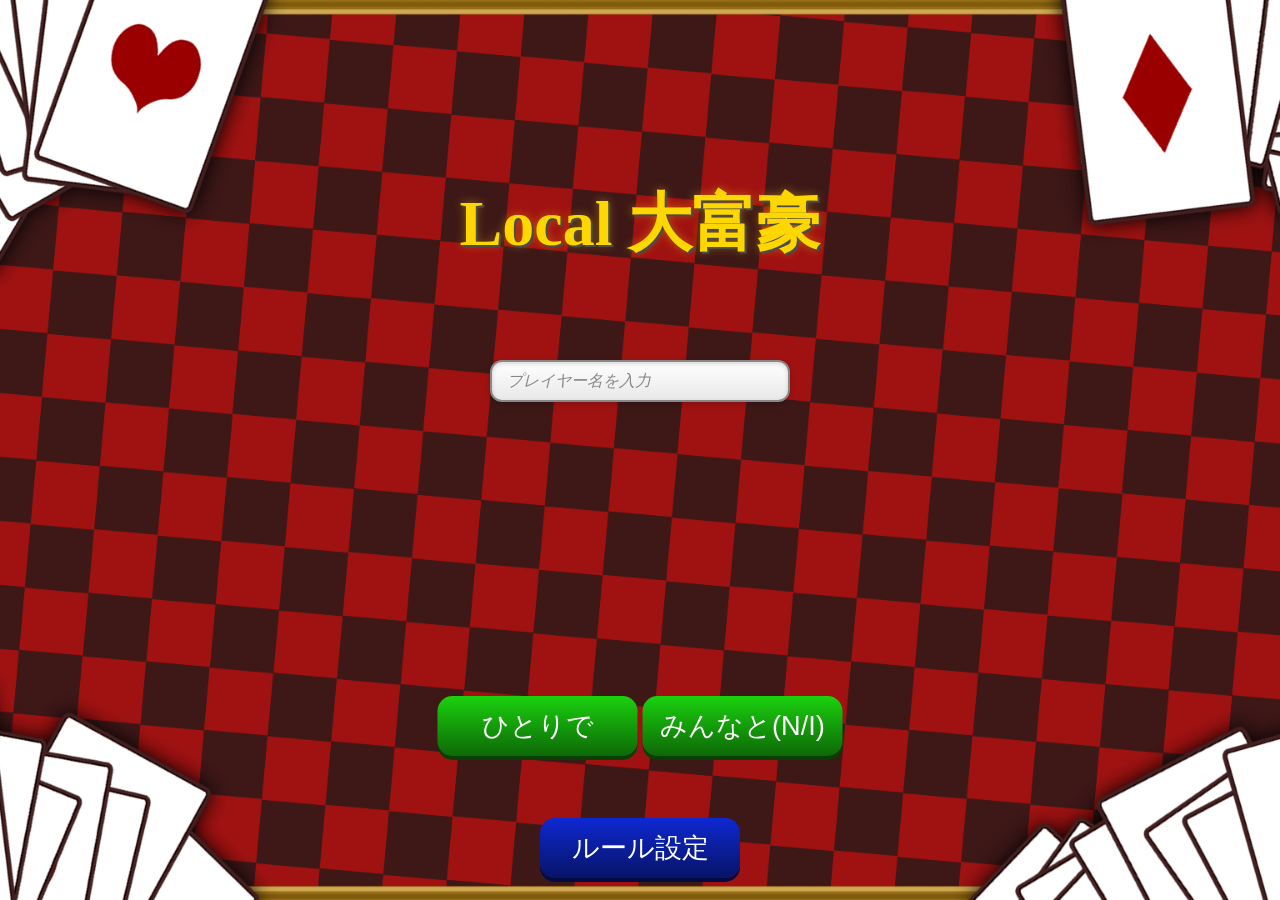
<file: index.html>
<!-- index.html -->
<!DOCTYPE html>
<html lang="ja">
    <head>
        <meta charset="UTF-8">
        <meta name="viewport" content="width=device-width, initial-scale=1.0"/>
        <title>Local大富豪</title>

        <!-- CSSとの連携 -->

        <link rel="stylesheet" href="./css/titleScreen/titleScreen.css">

        <link rel="stylesheet" href="./css/gameScreen/gameScreen.css">
        <link rel="stylesheet" href="./css/gameScreen/field.css">
        <link rel="stylesheet" href="./css/gameScreen/infoArea.css">
        <link rel="stylesheet" href="./css/gameScreen/playerArea.css">

        <link rel="stylesheet" href="./css/ruleScreen/ruleScreen.css">

        <link rel="stylesheet" href="./css/player.css">
        <link rel="stylesheet" href="./css/card.css">
        <link rel="stylesheet" href="./css/button.css">
        <link rel="stylesheet" href="./css/common.css">

        <!-- JSとの連携 -->
        <script type="module" src="./js/main.js"></script>

        <!-- 画像の先読み -->
        <link rel="preload" as="image" href="images/background/black_red_check_PC.jpg" media="(min-width:601px)">
        <link rel="preload" as="image" href="images/background/black_red_check_Phone.jpg" media="(max-width:600px)">
        <link rel="preload" as="image" href="images/background/green_diamond_PC.jpg">
        <link rel="preload" as="image" href="images/grass.jpg">
    </head>

    <body>
        <!--=== タイトル画面 ===-->
        <div id="title-screen" class="screen">
            <h1 id="title">Local 大富豪</h1>

            <input
                id="name-input"
                type="text"
                placeholder="プレイヤー名を入力"
                maxlength="12"
                spellcheck="false">

            <div id="title-button-area" class="button-area">
                <button id="start-solo-button" class="button">ひとりで</button>
                <button id="start-multi-button" class="button">みんなと(N/I)</button>
            </div>

            <button id="rule-button" class="button">ルール設定</button>
        </div>

        <!--=== ゲーム画面 ===-->
        <div id="game-screen" class="screen hidden">
            <!-- インフォメーションエリア -->
            <div id="info-area" class="area">
                <div id="turn"></div>

                <div id="other-players"></div>

                <div id="field-effect"></div>
            </div>

            <!-- 場 -->
            <div id="field-frame" class="wood-like">
                <div id="field" class="area">
                    <!-- 出されたカードを表示 -->
                </div>
            </div>

            <!-- プレイヤー領域 -->
            <div id="player-area" class="area">

                <div id="hand"></div><!-- 手札カード -->

                <div id="game-button-area" class="button-area hidden">
                    <button id="pass-button" class="button">パス</button>
                    <button id="play-button" class="button">出す</button>
                </div>
            </div>
            
            <button id="back-to-title-button" class="button">タイトル</button>
            <div id="player-name"></div>
        </div>

        <!--=== ルール設定画面 ===-->
        <div id="rule-screen" class="screen hidden">
            <button id="apply-button" class="button">OK</button>
        </div>

        <!--=== リザルト画面 ===-->
        <div id="result-screen" class="screen hidden">

        </div>
    </body>
</html>
</file>
<file: css/titleScreen/titleScreen.css>
/* titleScreen.css */
#title-screen{
    background-image: url("../../images/background/black_red_check_PC.jpg");
}
@media (max-width: 600px) {
    #title-screen{
        background-image: url("../../images/background/black_red_check_Phone.jpg");
    }
}

#title{
    position: absolute;
    top: 20%;
    left: 50%;
    transform: translateX(-50%);

    font-family: serif;
    font-size: clamp(1.8rem, 8vw, 4rem);/* (最低値, 基準, 最高値) */
    font-weight: bold;
    color: gold;

    text-shadow:
        2px 2px 0 rgb(75, 75, 75),
        0 0 10px rgba(255,215,0,0.4);
}

#name-input{
    position: absolute;
    top: 40%;
    left: 50%;
    transform: translateX(-50%);
    width: clamp(120px, 40%, 300px);
    padding: 10px 15px;

    font-size: 1rem;

    border: 2px solid #888;
    border-radius: 12px;

    background: linear-gradient(#ffffff, #e8e8e8);

    box-shadow:
        inset 0 2px 4px rgba(0,0,0,0.15),
        0 2px 6px rgba(0,0,0,0.2);

    outline: none;
}
#name-input:focus {
    border-color: rgb(218, 185, 2);

    box-shadow:
        0 0 5px rgba(255,215,0,0.7),
        inset 0 2px 4px rgba(0,0,0,0.15);
}
#name-input::placeholder {
    color: #888;
    font-style: italic;
}
</file>
<file: css/gameScreen/gameScreen.css>
/* gameScreen.css */
#game-screen{
    background-image: url(../../images/background/green_diamond_PC.jpg);
}

#info-area{
    display: flex;
    justify-content:center;
    align-items:flex-start;

    position: absolute;
    top: 20%;
    left: 50%;
    width: 100%;
    height: 20%;
    transform: translate(-50%, -50%);
}

#player-area{
    position: absolute;
    bottom: 0%;
    left: 50%;
    width: 60%;
    height: 30%;
    transform: translateX(-50%);
}

#player-name{
    position: absolute;
    left: 10%;
    bottom: 30%;
    transform: translate(10%, -30%);
}
@media (min-width: 1280px) {
    #player-name{
        position: absolute;
        left: calc(50% - 500px);
        bottom: 30%;
        transform: translate(10%, -30%);
    }
}
</file>
<file: css/gameScreen/field.css>
/* field.css */
#field-frame{
    position: absolute;
    top: 50%;
    left: 50%;

    width: clamp(100px, 70%, 500px);
    height: 40%;
    transform: translate(-50%, -50%);

    padding: 8px;

    border-radius: 50%;
    overflow: hidden;/* 子要素のはみ出た分を隠す */
}

#field{
    width: 100%;
    height: 100%;

    background-image: url("../../images/grass.jpg");

    box-shadow: 0 8px 20px rgba(0,0,0,0.5);
    background-size: cover;
    background-position: center;

    border-radius: 50%;
    gap: -5px;
}
</file>
<file: css/gameScreen/infoArea.css>
/* infoArea.css */
#info-area{
    
}

#turn{

}

#other-players{

}

#field-effect{

}
</file>
<file: css/gameScreen/playerArea.css>
/* playerArea.css */
#hand{
    display: flex;
    
    position: absolute;
    left: 50%;
    top: 40px;
    transform: translateX(-50%);
}
</file>
<file: css/ruleScreen/ruleScreen.css>
/* ruleScreen.css */
#rule-screen{
    background-image: url(../../images/background/green_diamond_PC.jpg);
}
</file>
<file: css/player.css>
/* player.css */
.player-box {
    display:flex;
    flex-direction:column;
    justify-content:center;
    align-items:center;

    padding: 5px;
    aspect-ratio: 10 / 7;

    background: rgba(0,0,0,0.8);
    color:white;

    border-radius:10px;

    border: 2px solid #888;
    border-radius: 12px;
}
.player-box.current-turn {
    border-color: rgb(218,185,2);

    box-shadow:
        0 0 5px rgba(255,215,0,0.7),
        inset 0 2px 4px rgba(0,0,0,0.15);
}

.player-name{
    font-size: clamp(5px, 1.5vw, 15px);
}

.card-count{
    font-size: clamp(5px, 1.5vw, 15px);
}
</file>
<file: css/card.css>
/* card.css */

.card{
    position: relative;

    width: clamp(30px, 7vw, 60px);
    aspect-ratio: 2 / 3;

    background-color: rgb(231, 224, 224);

    border-radius: 3px;
    border: 1px solid black;

    font-size: clamp(8px, 1vw, 15px);

    cursor: pointer;
}

/* トランプのマーク・数字の位置 */
.corner {
    position: absolute;
    top: 3px;
    left: 3px;

    display: flex;
    flex-direction: column;
    align-items: center;
    line-height: 1;
}
/* マーク・数字の確保する幅 */
.suit,
.rank {
    width: 2ch;
    text-align: center;
    
}
@media (max-width: 600px) {
    .card {
        font-size: 1.9vw;
    }
}

.card.red{
    color: red;
}

.card.selected{
    transform: translateY(-20px);
}

/* 半角スペースが重要 */
#hand .card{
    margin-left: -5px;
}

#hand .card:first-child{
    margin-left: 0;
}
</file>
<file: css/button.css>
/*=== 共通 ===*/
.button{
    position: absolute;

    border: none;/* 枠の黒線除去 */
    border-radius: 15px;/* 枠の角を丸く */
    background: linear-gradient(var(--button-color), color-mix(in srgb, var(--button-color) 50%, black));/* グラデーション；立体感 */
    color: white;/* ボタンの文字色 */
    box-shadow: 0 4px 0 color-mix(in srgb, var(--button-color) 30%, black);/* 影；立体感 */


    cursor: pointer;/* ボタンに置いたときのカーソルの形 */
    transition: 0.4s;/* 画面遷移の猶予 */
}
.button:hover{
    background: linear-gradient(color-mix(in srgb, var(--button-color) 90%, black), color-mix(in srgb, var(--button-color) 45%, black));/* ボタンにカーソルを置いたときのボタンの色 */
}
.button:active{
    box-shadow: 0 2px 0 color-mix(in srgb, var(--button-color) 30%, black);/* 影を小さく */
}

.button-area {
    position: absolute;
    left: 50%;
    transform: translateX(-50%);

    display: flex;
    gap: 5px;
}

/*=== タイトル画面 ===*/
#title-button-area{
    bottom: 16%;
}
/* スタートボタン */
#start-solo-button{
    position: static;

    --button-color: rgb(26, 210, 14);
    width: clamp(100px, 30vw, 200px);
    height: 60px;
    
    font-size: clamp(1.1rem, 4vw, 1.7rem);/* ボタンの文字サイズ */
}
#start-solo-button:active{
    transform: scale(0.99) translateY(4px);/* ホバー時のボタンの縮み */
}

#start-multi-button{
    position: static;

    --button-color: rgb(26, 210, 14);
    width: clamp(100px, 30vw, 200px);
    height: 60px;
    
    font-size: clamp(1.1rem, 4vw, 1.7rem);/* ボタンの文字サイズ */
}
#start-multi-button:active{
    transform: scale(0.99) translateY(4px);/* ホバー時のボタンの縮み */
}

/* ルール設定ボタン */
#rule-button{
    --button-color: rgb(14, 40, 210);
    bottom: 2.5%;
    left: 50%;
    width: clamp(100px, 30vw, 200px);
    height: 60px;
    transform: translateX(-50%);/* 自分のサイズ参照で位置調整 */
    
    font-size: clamp(1.1rem, 4vw, 1.7rem);/* ボタンの文字サイズ */
}
#rule-button:active{
    transform: translateX(-50%) scale(0.99) translateY(4px);/* ホバー時のボタンの縮み */
}

/*=== ゲーム画面 ===*/
/* タイトル行きボタン */
#back-to-title-button{
    --button-color: rgb(123, 2, 2);
    top: 0%;
    left: 0%;
    width: clamp(60px, 6vw, 100px);
    height: 30px;
    transform: translate(10%, 30%);/* 自分のサイズ参照で位置調整 */

    color: rgb(224, 231, 9);/* ボタンの文字色 */
    font-size: clamp(0.7rem, 1.2vw, 0.9rem);/* ボタンの文字サイズ */
}
#back-to-title-button:active{
    transform: translate(10%, 30%) scale(0.99) translateY(4px);/* ホバー時のボタンの縮み */
}

/* ゲームボタンエリア */
#game-button-area{
    bottom: 4%;
}
/* パスボタン */
#pass-button{
    position: static;

    --button-color: rgb(32, 2, 123);
    width: clamp(45px, 6vw, 55px);
    height: 40px;

    color: rgb(224, 231, 9);/* ボタンの文字色 */
    font-size: clamp(0.7rem, 1.4vw, 0.8rem);/* ボタンの文字サイズ */
}
#play-button:active{
    transform: scale(0.99) translateY(4px);/* ホバー時のボタンの縮み */
}
/* カード出すボタン */
#play-button{
    position: static;

    --button-color: rgb(123, 2, 2);
    width: clamp(45px, 6vw, 55px);
    height: 40px;

    color: rgb(224, 231, 9);/* ボタンの文字色 */
    font-size: clamp(0.7rem, 1.4vw, 0.8rem);/* ボタンの文字サイズ */
}
#pass-button:active{
    transform: scale(0.99) translateY(4px);/* ホバー時のボタンの縮み */
}

/*=== ルール設定画面 ===*/
/* タイトル行きボタン */
#apply-button{
    --button-color: rgb(14, 40, 210);
    bottom: 2.5%;
    left: 50%;
    width: clamp(100px, 30vw, 200px);
    height: 60px;
    transform: translateX(-50%);/* 自分のサイズ参照で位置調整 */

    font-size: clamp(1.1rem, 4vw, 1.7rem);/* ボタンの文字サイズ */
}
#apply-button:active{
    transform: translateX(-50%) scale(0.99) translateY(4px);/* ホバー時のボタンの縮み */
}
</file>
<file: css/common.css>
/* common.css */
*{
    margin: 0;
    padding: 0;
    box-sizing: border-box;
}

body{
    margin: 0;
    background-color: #f5f5f5;
    font-family: sans-serif;
}

.screen{
    width: 100vw;
    height: 100vh;

    position: relative;

    background-size: cover;
    background-position: center;
}

.wood-like {
    display: inline-block;
    padding: 8px;

    background:
        linear-gradient(
            135deg,
            #8b5a2b 0%,
            #d2a15d 20%,
            #6b3e1e 45%,
            #b87333 70%,
            #5a3218 100%
        );

    box-shadow:
        0 4px 8px rgba(0,0,0,0.5),
        inset 0 2px 4px rgba(255,255,255,0.35),
        inset 0 -4px 6px rgba(0,0,0,0.4);

    color: white;
}

.hidden{
    display: none;
}
</file>
